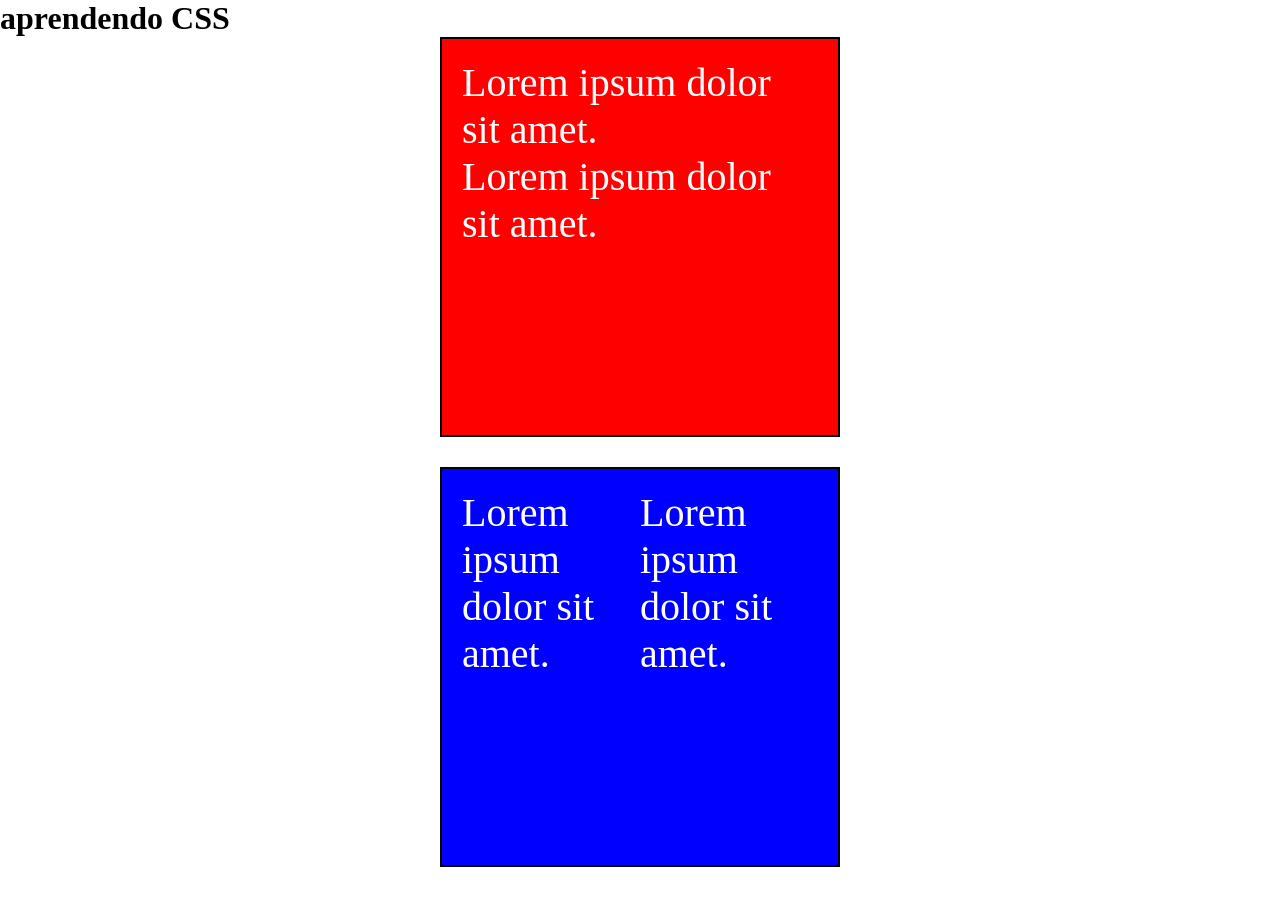
<file: AprendendoCss/index.html>
<!DOCTYPE html>
<html lang="pt-br">

<head>
    <meta charset="UTF-8">
    <meta name="viewport" content="width=device-width, initial-scale=1.0">
    <title>Aprendendo CSS</title>
    <link rel="stylesheet" href="style004.css">
</head>

<body>
    <h1>aprendendo CSS</h1>
    <div id="container">
        <div class="box" id="box1">
        <p>Lorem ipsum dolor sit amet.</p>
        <p>Lorem ipsum dolor sit amet.</p>
    </div>
    <div class="box" id="box2">
        <p>Lorem ipsum dolor sit amet.</p>
        <p>Lorem ipsum dolor sit amet.</p>
    </div>
    </div>
</body>

</html>
</file>
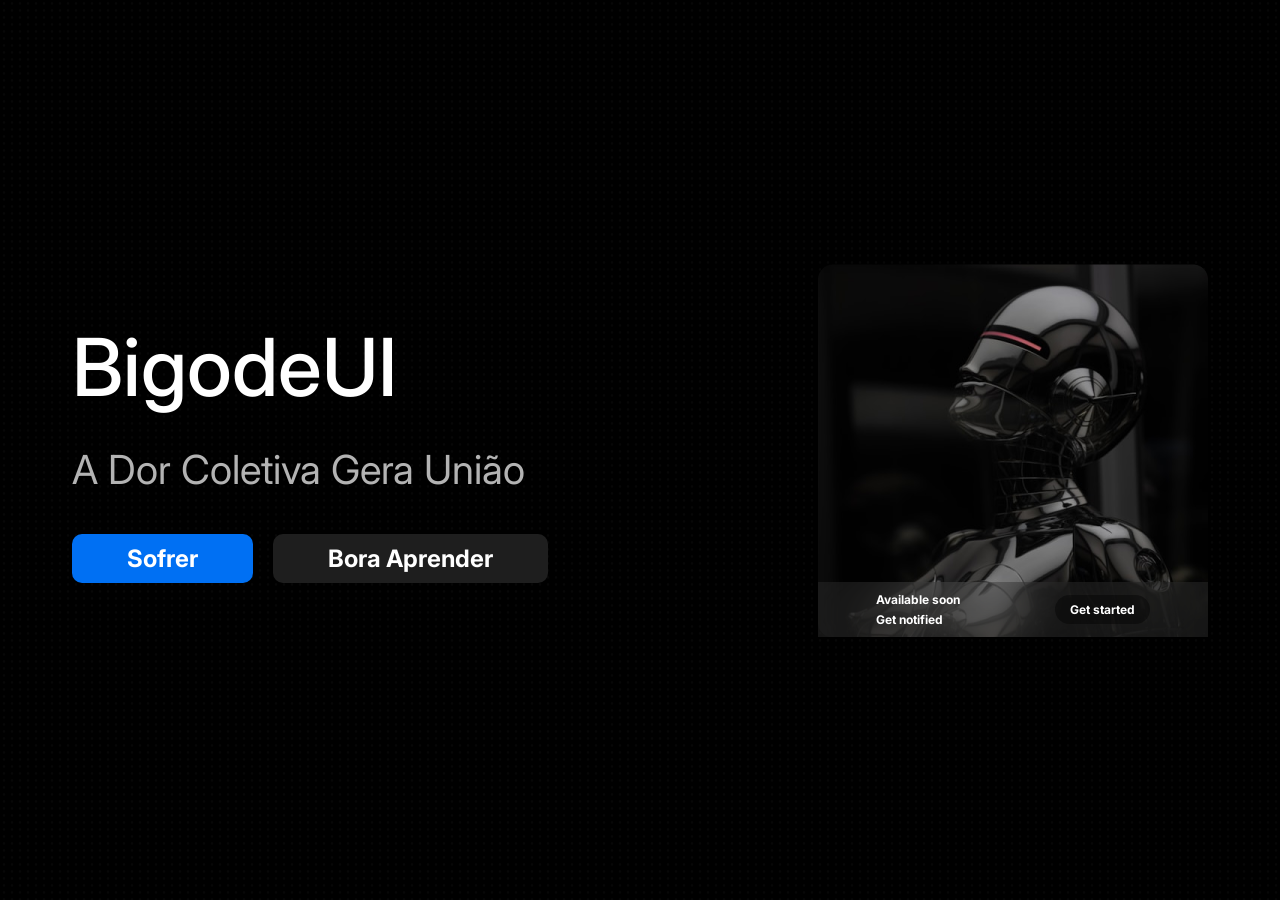
<file: BigodeUI-main/index.html>
<!DOCTYPE html>
<html lang="pt-br">

<head>
    <meta charset="UTF-8">
    <meta name="viewport" content="width=device-width, initial-scale=1.0">
    <title>BigodeUI</title>
    <link rel="preconnect" href="https://fonts.googleapis.com">
    <link rel="preconnect" href="https://fonts.gstatic.com" crossorigin>
    <link
        href="https://fonts.googleapis.com/css2?family=Inter:ital,opsz,wght@0,14..32,100..900;1,14..32,100..900&display=swap"
        rel="stylesheet">
    <link rel="stylesheet" href="./style.css">
</head>

<body>
    <div class="container">
        <div class="principal">
            <div class="content">
                <h1>BigodeUI</h1>
                <p>A Dor Coletiva Gera União</p>
            </div>
            <div class="btns">
                <a href="#">Sofrer</a>
                <a href="#">Bora Aprender</a>
            </div>
           
        </div>
        <div class="card">
            <div class="info">
                <div class="content">
                    <p>Available soon</p>
                    <p>Get notified</p>
                </div>
                <a href="#">Get started</a>
            </div>
        </div>
    </div>
</body>

</html>
</file>
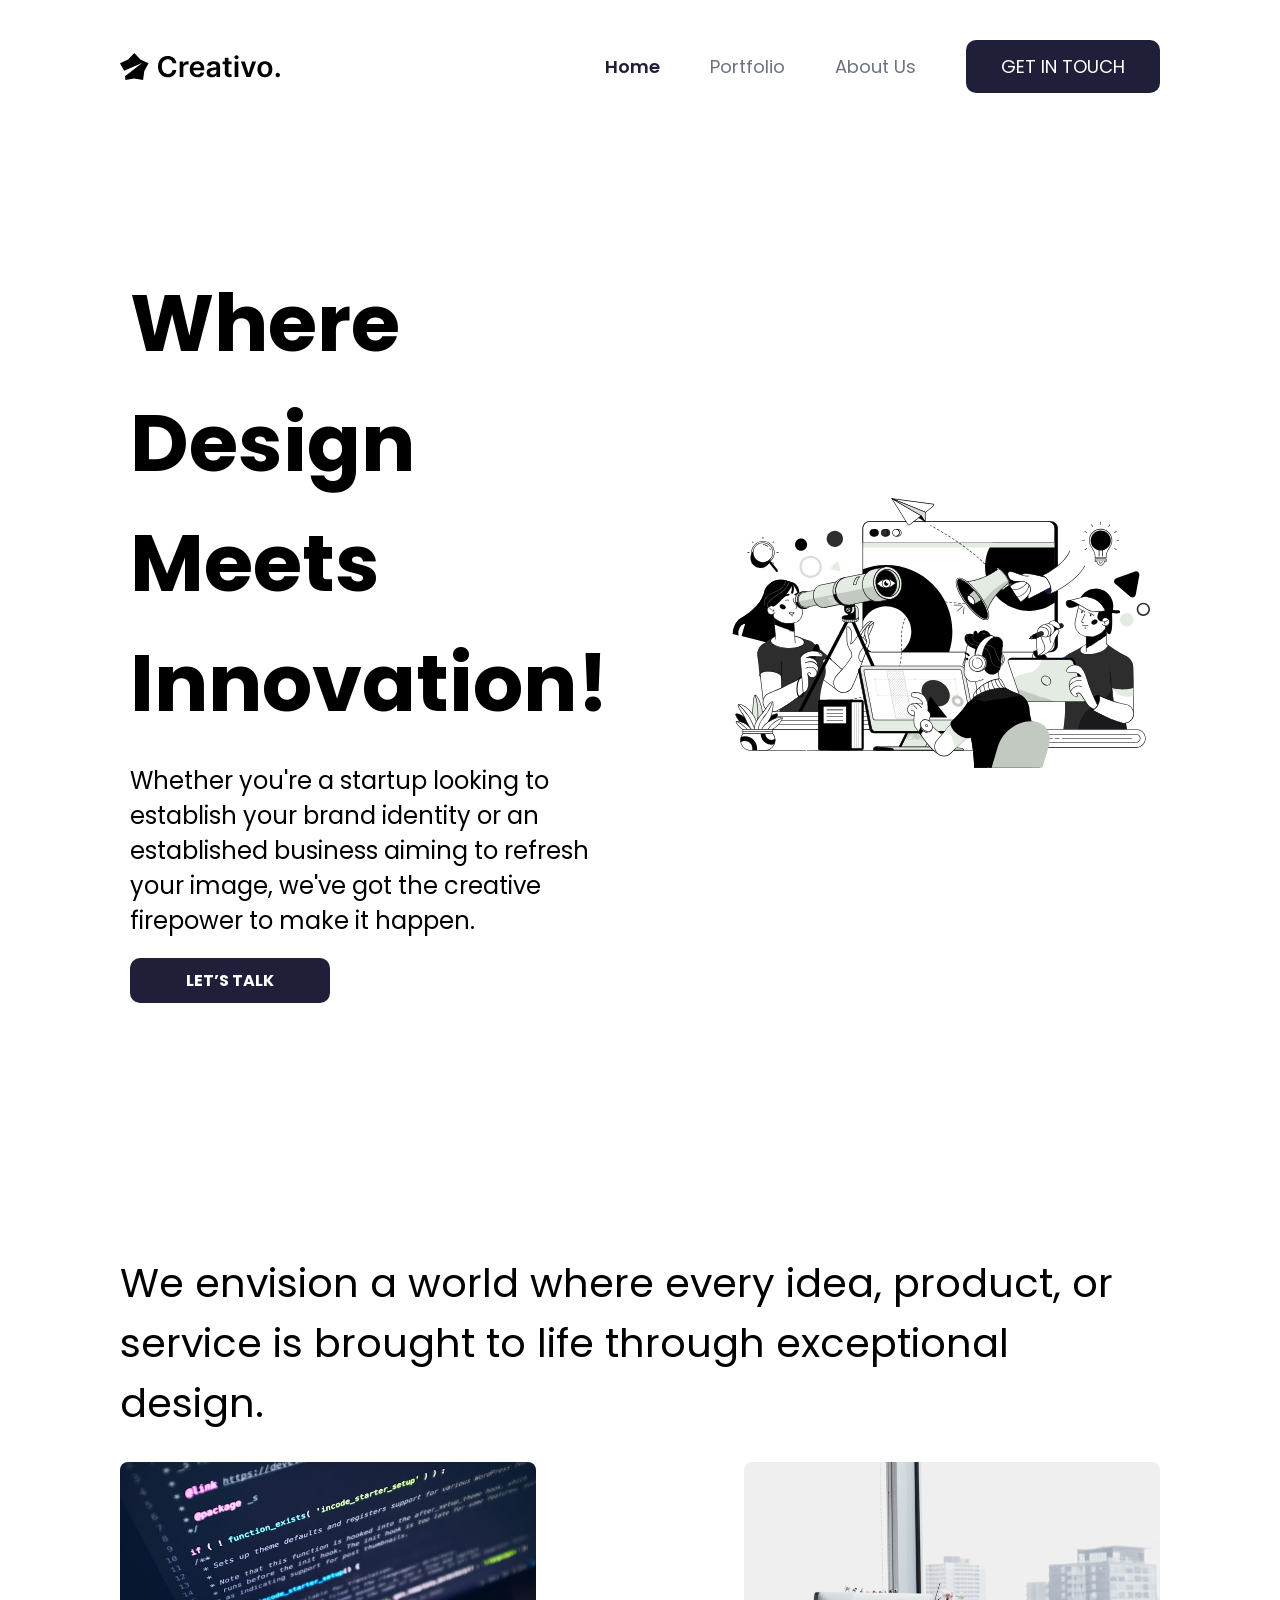
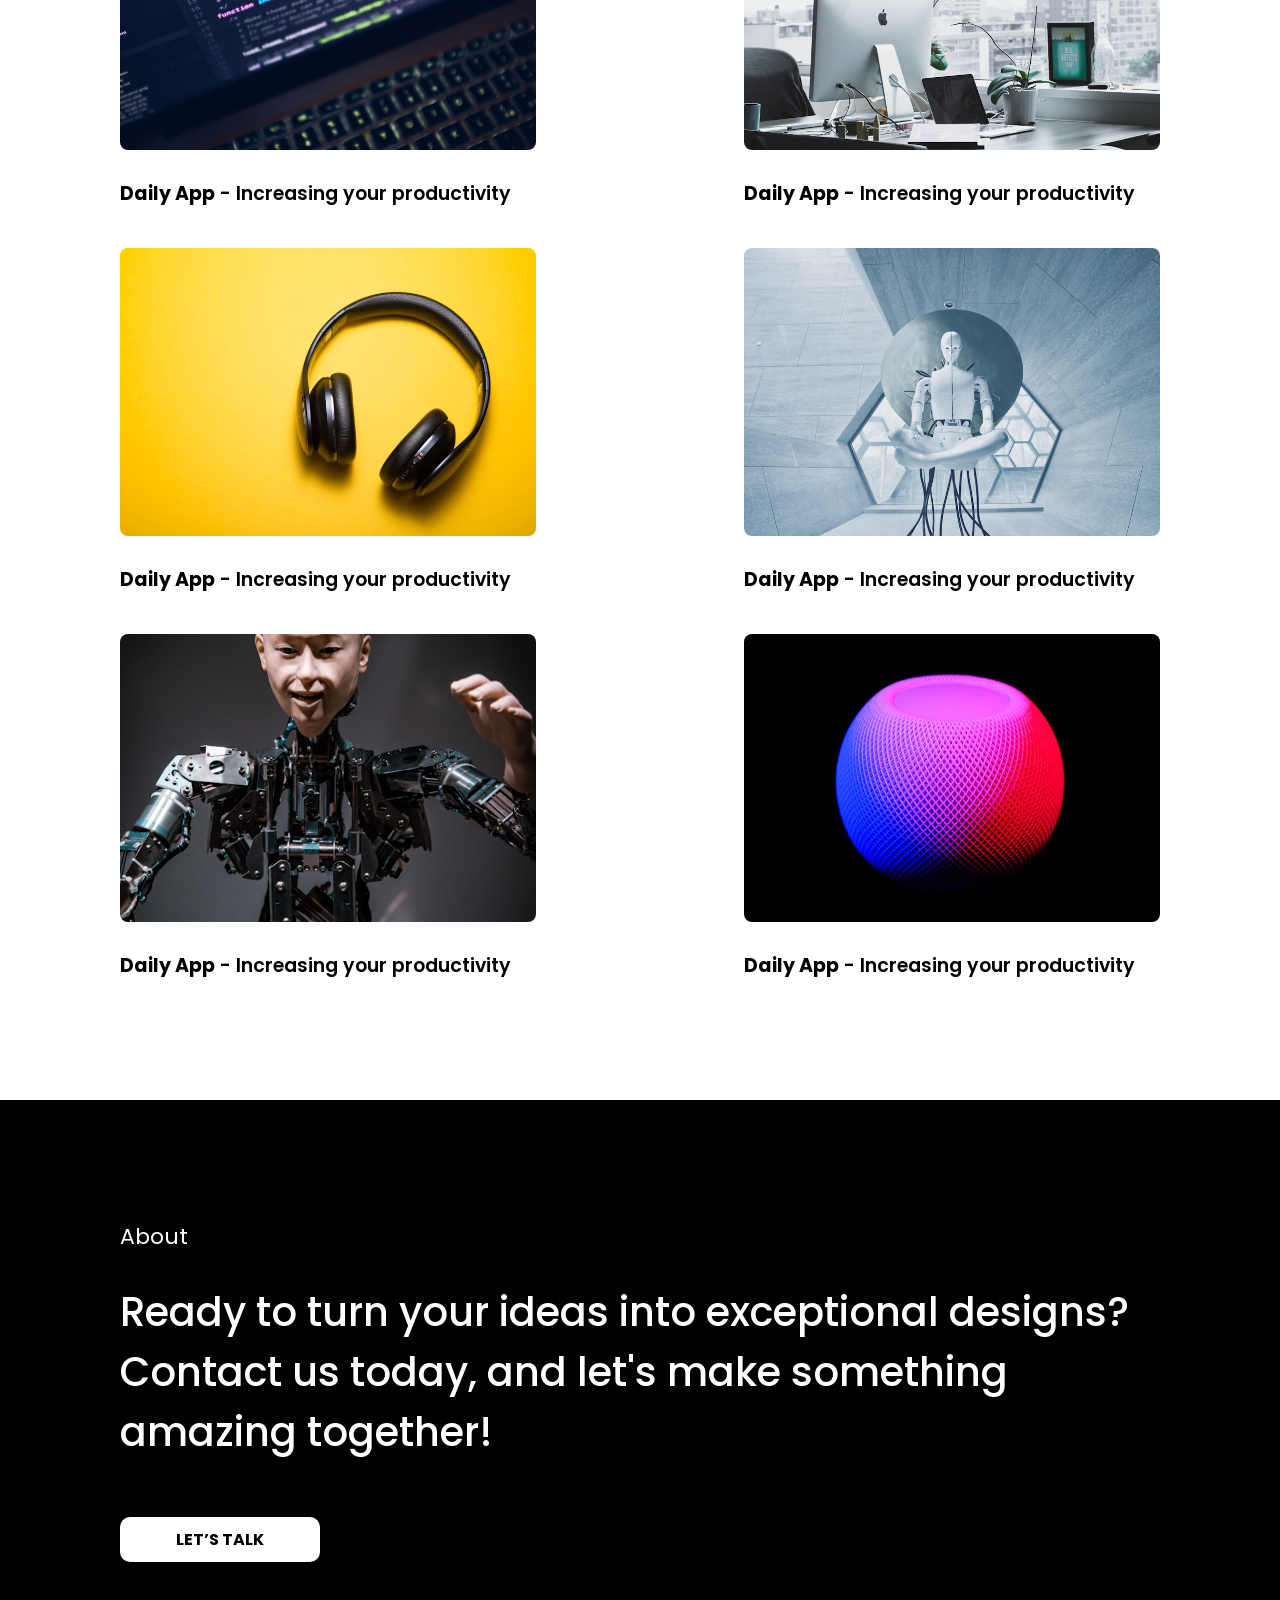
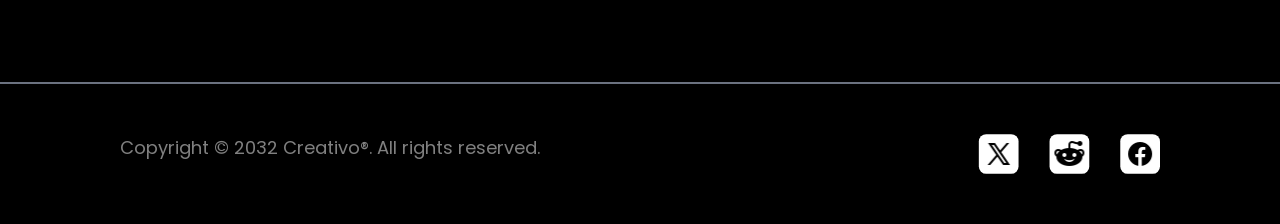
<file: Projeto-Creativo/index.html>
<!DOCTYPE html>
<html lang="pt-br">

<head>
    <meta charset="UTF-8">
    <meta name="viewport" content="width=device-width, initial-scale=1.0">
    <link rel="stylesheet" href="style.css">
    <style>
        @import url('https://fonts.googleapis.com/css2?family=Inter:ital,opsz,wght@0,14..32,100..900;1,14..32,100..900&family=Poppins:ital,wght@0,100;0,200;0,300;0,400;0,500;0,600;0,700;0,800;0,900;1,100;1,200;1,300;1,400;1,500;1,600;1,700;1,800;1,900&display=swap');
    </style>
    <title>Projeto Criativo</title>
</head>

<body>
    <header>
        <img src="img/logo.svg" alt="logo">
        <nav class="nav-bar">
            <a href="#">Home</a>
            <a href="#">Portfolio</a>
            <a href="#">About Us</a>
            <a href="#">GET IN TOUCH</a>
        </nav>
    </header>
    <main>
        <section class="home">
            <div class="content-home">
                <h1>Where<br>
                    Design Meets Innovation!</h1>
                <p>Whether you're a startup looking to establish your brand identity or an established business aiming
                    to refresh your image, we've got the creative firepower to make it happen.</p>
                <a href="#">LET’S TALK</a>
            </div>
            <img src="img/home-image.svg" alt="Animação de pessoas estudando">
        </section>
        <section class="portfolio">
            <div class="projects">
                <h2>We envision a world where every idea, product, or service is brought to life through exceptional
                    design.</h2>

                <div class="cards">
                    <div class="card">
                        <img src="img/cards/card1.svg" alt="">
                        <p><strong>Daily App</strong> - Increasing your productivity</p>
                    </div>
                    <div class="card">
                        <img src="img/cards/card2.svg" alt="">
                        <p><strong>Daily App</strong> - Increasing your productivity</p>
                    </div>
                    <div class="card">
                        <img src="img/cards/card3.svg" alt="">
                        <p><strong>Daily App</strong> - Increasing your productivity</p>
                    </div>
                    <div class="card">
                        <img src="img/cards/card4.svg" alt="">
                        <p><strong>Daily App</strong> - Increasing your productivity</p>
                    </div>
                    <div class="card">
                        <img src="img/cards/card5.svg" alt="">
                        <p><strong>Daily App</strong> - Increasing your productivity</p>
                    </div>
                    <div class="card">
                        <img src="img/cards/card6.svg" alt="">
                        <p><strong>Daily App</strong> - Increasing your productivity</p>
                    </div>
                </div>
            </div>
        </section>
        <section class="about">
            <p>About</p>
            <div class="content-about">
                <p>Ready to turn your ideas into exceptional designs? Contact us today, and let's make something amazing
                    together!</p>
                <a href="">LET’S TALK</a>
            </div>
        </section>
    </main>
    <footer>
        <p>Copyright © 2032 Creativo®. All rights reserved.</p>
        <div class="icons">
            <svg width="41" height="40" viewBox="0 0 41 40" fill="none" xmlns="http://www.w3.org/2000/svg"
                xmlns:xlink="http://www.w3.org/1999/xlink">
                <rect x="0.824707" y="0.128174" width="39.7251" height="39.7251" rx="7.44846" fill="white" />
                <rect x="5.68726" y="4.99072" width="30" height="30" fill="url(#pattern0_1053_1022)" />
                <defs>
                    <pattern id="pattern0_1053_1022" patternContentUnits="objectBoundingBox" width="1" height="1">
                        <use xlink:href="#image0_1053_1022" transform="scale(0.0333333)" />
                    </pattern>
                    <image id="image0_1053_1022" width="30" height="30" preserveAspectRatio="none"
                        xlink:href="[data-uri]" />
                </defs>
            </svg>

            <svg width="41" height="40" viewBox="0 0 41 40" fill="none" xmlns="http://www.w3.org/2000/svg"
                xmlns:xlink="http://www.w3.org/1999/xlink">
                <rect x="0.549805" y="0.128174" width="39.7251" height="39.7251" rx="7.44846" fill="white" />
                <rect x="5.41235" y="4.99072" width="30" height="30" fill="url(#pattern0_1053_1033)" />
                <defs>
                    <pattern id="pattern0_1053_1033" patternContentUnits="objectBoundingBox" width="1" height="1">
                        <use xlink:href="#image0_1053_1033" transform="scale(0.0333333)" />
                    </pattern>
                    <image id="image0_1053_1033" width="30" height="30" preserveAspectRatio="none"
                        xlink:href="[data-uri]" />
                </defs>
            </svg>

            <svg width="40" height="40" viewBox="0 0 40 40" fill="none" xmlns="http://www.w3.org/2000/svg"
                xmlns:xlink="http://www.w3.org/1999/xlink">
                <rect x="0.274902" y="0.128174" width="39.7251" height="39.7251" rx="7.44846" fill="white" />
                <rect x="5.13745" y="4.99072" width="30" height="30" fill="url(#pattern0_1053_1035)" />
                <defs>
                    <pattern id="pattern0_1053_1035" patternContentUnits="objectBoundingBox" width="1" height="1">
                        <use xlink:href="#image0_1053_1035" transform="scale(0.0333333)" />
                    </pattern>
                    <image id="image0_1053_1035" width="30" height="30" preserveAspectRatio="none"
                        xlink:href="[data-uri]" />
                </defs>
            </svg>

        </div>
    </footer>
</body>

</html>
</file>
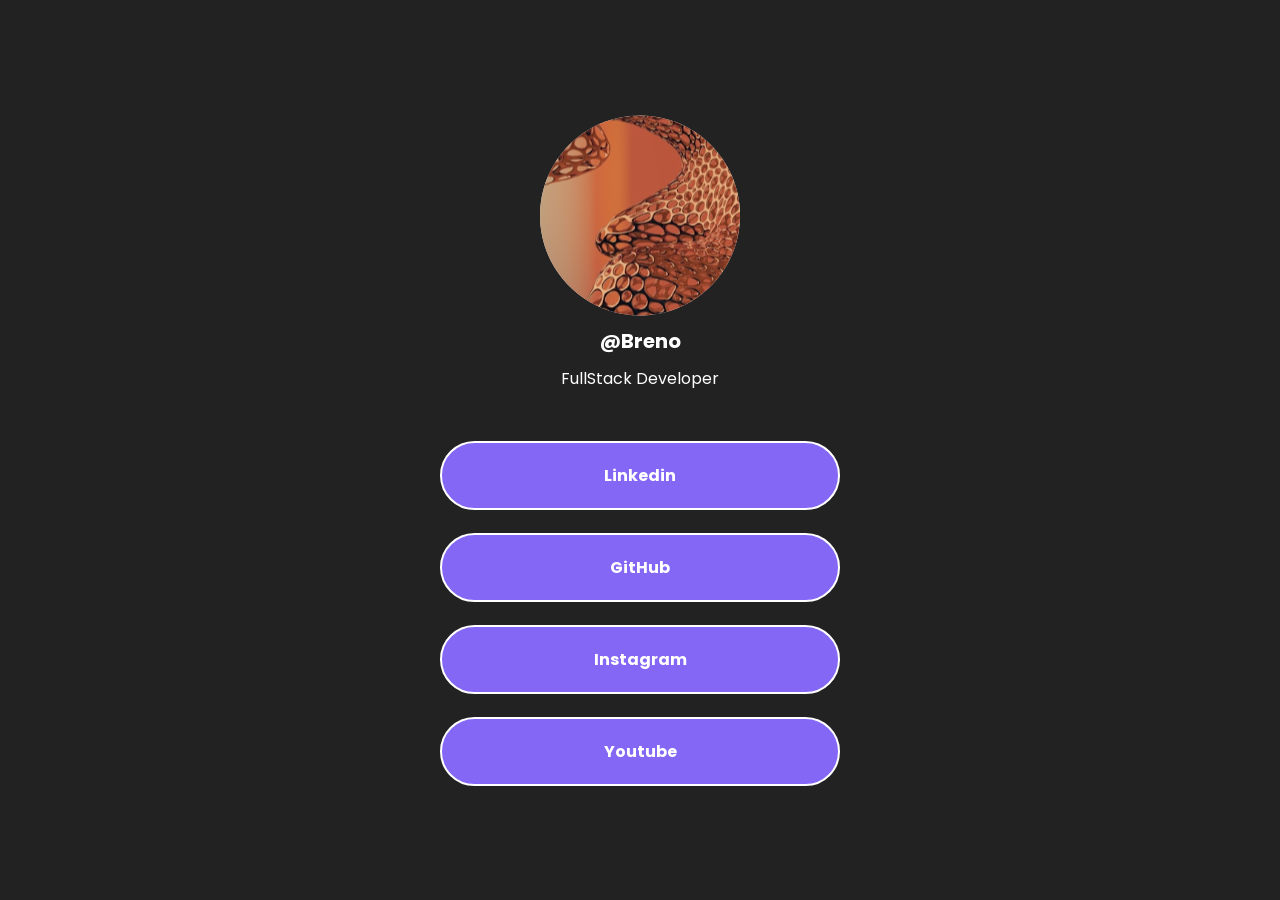
<file: projeto-linktree/index.html>
<!DOCTYPE html>
<html lang="pt-br">
<head>
    <meta charset="UTF-8">
    <meta name="viewport" content="width=device-width, initial-scale=1.0">
    <title>Linktree</title>
    <link rel="stylesheet" href="style.css">
</head>
<body>
    <div class="container">
        <div class="info">
            <img src="img/profile.svg" alt="">
            <h2>@Breno</h2>
            <p>FullStack Developer</p>
        </div>
        <div class="btn">
            <a href="https://br.linkedin.com/in/brenoalvesdequeiroz" target="_blank">Linkedin</a>
            <a href="https://github.com/1BrenoAlv" target="_blank">GitHub</a>
            <a href="https://www.instagram.com/1brenoalv" target="_blank">Instagram</a>
            <a href="https://www.youtube.com/@BigodeEnsina" target="_blank">Youtube</a>
        </div>
    </div>
</body>
</html>
</file>
<file: AprendendoCss/style004.css>
*{
margin: 0;
padding: 0;
box-sizing: border-box;
}

#container{
    display: flex;
    flex-direction: column;
    /* align-items: center; */
    gap: 30px;
}

.box{
    margin: auto;
    background-color: red;
    width: 400px;
    height: 400px;
    border: 2px solid black;
    padding: 20px;
    font-size: 40px;
    color: white;
}
#box1{
     background-color: red;
}
#box2{
    display: flex;
    background-color: blue;
}
</file>
<file: BigodeUI-main/style.css>
* {
    margin: 0;
    padding: 0;
    box-sizing: border-box;
    text-decoration: none;
    font-family: "Inter", sans-serif;
}

:root {
    --bg-color: #000;
    --text-gray: rgba(255,255,255, 0.7);
    --text-color-white: #FFFFFF;
    --btn-color-blue: #0070F3;
    --btn-color-gray: #1E1E1E;
}

body {
    background-color: var(--bg-color);
    background-image: url('./img/elipse.svg');
    height: 100vh;
    display: flex;
    justify-content: center;
    align-items: center;
}

.container {
    width: 1136px;
    justify-content: space-between;
    align-items: center;
    display: flex;

    & .principal {
        display: flex;
        flex-direction: column;
        gap: 40px;
        color: var(--text-color-white);

        & .content {

            & h1 {
                font-size: 80px;
                margin-bottom: 30px;
                font-weight: 500;
            }

            & p {
                color: var(--text-gray);
                font-size: 40px;
            }
        }

        & .btns {
            display: flex;
            justify-content: space-between;
            gap: 20px;

            & a {
                font-size: 24px;
                color: var(--text-color-white);
                font-weight: bold;
                padding: 10px 55px;
                border-radius: 10px;
                background-color: var(--btn-color-gray);
            }

            & a:first-child {
                background-color: var(--btn-color-blue);
            }
        }
    }
    & .card{
        width: 390px;
        height: 373px;
        background-image: url('./img/Rectangle.png');
        display: flex;
        align-items: flex-end;

        & .info{
            display: flex;
            justify-content: space-around;
            align-items: center;
            width: 100%;
            background-color: rgba(67, 67, 67, 0.302);
            backdrop-filter: blur(24.37px);
            padding: 10px;
            color: var(--text-color-white); 
            
            & .content{
                color: var(--text-color-white);
                display: flex;
                flex-direction: column;
                font-size: 12px;
                font-weight: 700;
                gap: 5px;
            }

            & a{
                color: var(--text-color-white);
                background-color: rgba(0, 0, 0, 0.4);
                padding: 7px 15px;
                border-radius: 200px;
                font-size: 12px;
                font-weight: 700;
            }
        }
    }
}
</file>
<file: Projeto-Creativo/style.css>
* {
    margin: 0;
    padding: 0;
    box-sizing: border-box;
    font-family: "Poppins", sans-serif;
    text-decoration: none;
}

body {
    height: 100vh;
}

header {
    width: 100%;
    display: flex;
    justify-content: space-between;
    align-items: center;
    padding: 40px 120px;

    & .nav-bar {
        font-size: 18px;
        display: flex;
        gap: 50px;
        align-items: center;
        font-weight: 400;
    }

    & a {
        color: #6B7280;
    }

    & a:last-child {
        background-color: #1F1F39;
        padding: 13px 35px;
        color: #fff;
        border-radius: 10px;
    }

    & a:first-child {
        color: #1F1F39;
        font-weight: 600;
    }
}

main {
    & .home {
        display: flex;
        padding: 130px;
        gap: 100px;

        & .content-home {
            display: flex;
            flex-direction: column;
            gap: 20px;

            & h1 {
                font-size: 80px;
                font-weight: 700;

            }

            & p {
                font-size: 24px;
                font-weight: 400;
            }

            & a {
                width: 200px;
                color: #fff;
                background-color: #1F1F39;
                font-weight: 700;
                padding: 10px;
                border-radius: 10px;
                text-align: center;
            }
        }
    }

    & .portfolio {
        padding: 120px;

        & .projects {
            display: flex;
            flex-direction: column;
            gap: 29px;

            & h2 {
                font-weight: 400;
                font-size: 40px;
            }

            & .cards {
                display: flex;
                flex-wrap: wrap;
                gap: 40px;
                justify-content: space-between;

                & .card {
                    display: flex;
                    flex-direction: column;
                    gap: 29px;

                    & p {
                        font-size: 19px;
                        font-weight: 600;
                    }
                }


            }
        }
    }

    & .about {
        background-color: #000;
        padding: 120px;
        display: flex;
        flex-direction: column;
        color: #fff;
        gap: 29px;

        & p {
            font-size: 22px;
            font-weight: 400;
        }

        & .content-about {
            display: flex;
            flex-direction: column;
            gap: 55px;

            & p {
                font-size: 40px;
                font-weight: 500;
            }

            & a {
                width: 200px;
                color: #000;
                background-color: #fff;
                font-weight: 700;
                padding: 10px;
                border-radius: 10px;
                text-align: center;
            }
        }
    }
}
footer{
    background-color: #000;
    border-top: 2px solid #6B7280;
    display: flex;
    justify-content: space-between;
    padding: 50px 120px;

    & p{
        font-size: 18px;
        color: #FFFFFF80;
        font-weight: 400;

    }

    & .icons{
        display: flex;
        color: #fff;
        gap: 30px;
    }
}
</file>
<file: projeto-linktree/style.css>
@import url('https://fonts.googleapis.com/css2?family=Poppins:ital,wght@0,100;0,200;0,300;0,400;0,500;0,600;0,700;0,800;0,900;1,100;1,200;1,300;1,400;1,500;1,600;1,700;1,800;1,900&display=swap');

 * {
     margin: 0;
     padding: 0;
     box-sizing: border-box;
     font-family: 'Poppins', sans-serif;
     text-decoration: none;
 }

 :root {
     --btn: #8567F5;
     --textColor: #fff;
     --padding: 50px;
 }

 body {
     display: flex;
     align-items: center;
     justify-content: center;
     background-color: #222222;
     color: var(--textColor);
     text-align: center;
     min-height: 100vh;
 }

.container, .info, .btn{
    display: flex;
     flex-direction: column;
}
 .container {
     align-items: center;
     justify-content: center;
     gap: 50px;
     width: 400px;

     & .info {
         gap: 10px;
         align-items: center;

         & img {
             width: 200px;
             height: auto;
         }

         & h2 {
             font-size: 20px;
             font-weight: 700;
         }

         & p {
             font-size: 16px;
             font-weight: 400;

         }
     }

     & .btn {
         gap: 23px;
         margin: 0 auto;
         width: 100%;

         & a {
             font-size: 16px;
             font-weight: 700;
             padding: 20px 80px;
             background-color: var(--btn);
             color: var(--textColor);
             border: 2px solid var(--textColor);
             border-radius: 100px;
             transition: .5s;
         }

         & a:hover {
             background-color: #4e36a5;
         }
     }
 }
</file>
